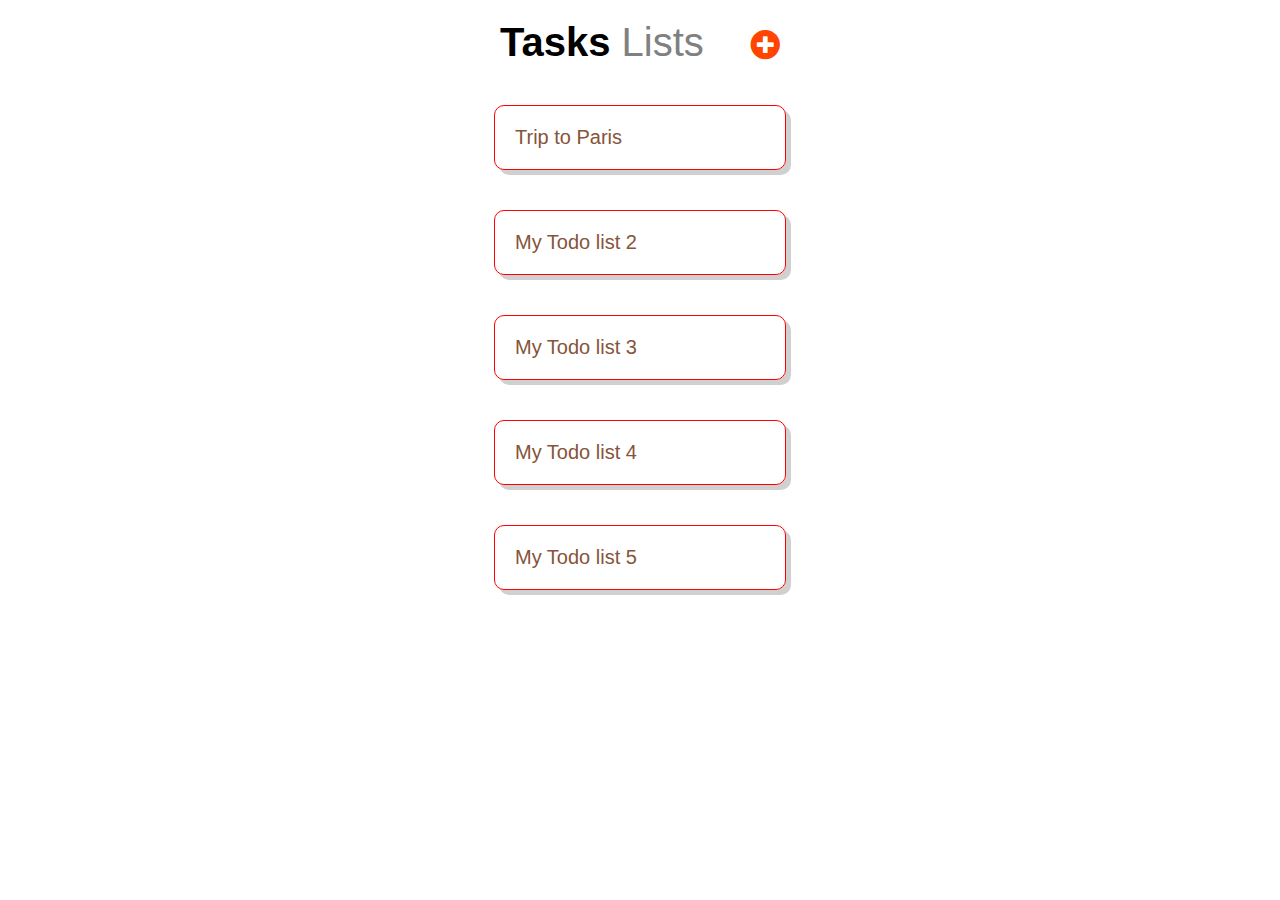
<file: index.html>
<!DOCTYPE html>
<html lang="en">
<head>
    <meta charset="UTF-8">
    <meta http-equiv="X-UA-Compatible" content="IE=edge">
    <meta name="viewport" content="width=device-width, initial-scale=1.0">
    <title>Document</title>
    <link rel="stylesheet" href="./index.css">
    <link rel="stylesheet" href="https://cdnjs.cloudflare.com/ajax/libs/font-awesome/5.15.4/css/all.min.css" integrity="sha512-1ycn6IcaQQ40/MKBW2W4Rhis/DbILU74C1vSrLJxCq57o941Ym01SwNsOMqvEBFlcgUa6xLiPY/NS5R+E6ztJQ==" crossorigin="anonymous" referrerpolicy="no-referrer" >
</head>
<body>
    <div class="main">
        <div class="task">
            <span style="font-weight:bolder">Tasks</span> <span style="color: gray;">Lists</span>
            <a href="./third.html"><i class="fas fa-plus-circle" style="color: orangered;font-size: 30px;margin-left: 35px;"></i></a>
        </div>
            <div class="todo"><a href="./paris.html" style="text-decoration: none;color: #865439;"> Trip to Paris</a></div>
            <div class="todo">My Todo list 2</div>
            <div class="todo">My Todo list 3</div>
            <div class="todo">My Todo list 4</div>
            <div class="todo">My Todo list 5</div>
    </div>
</body>
</html>
</file>
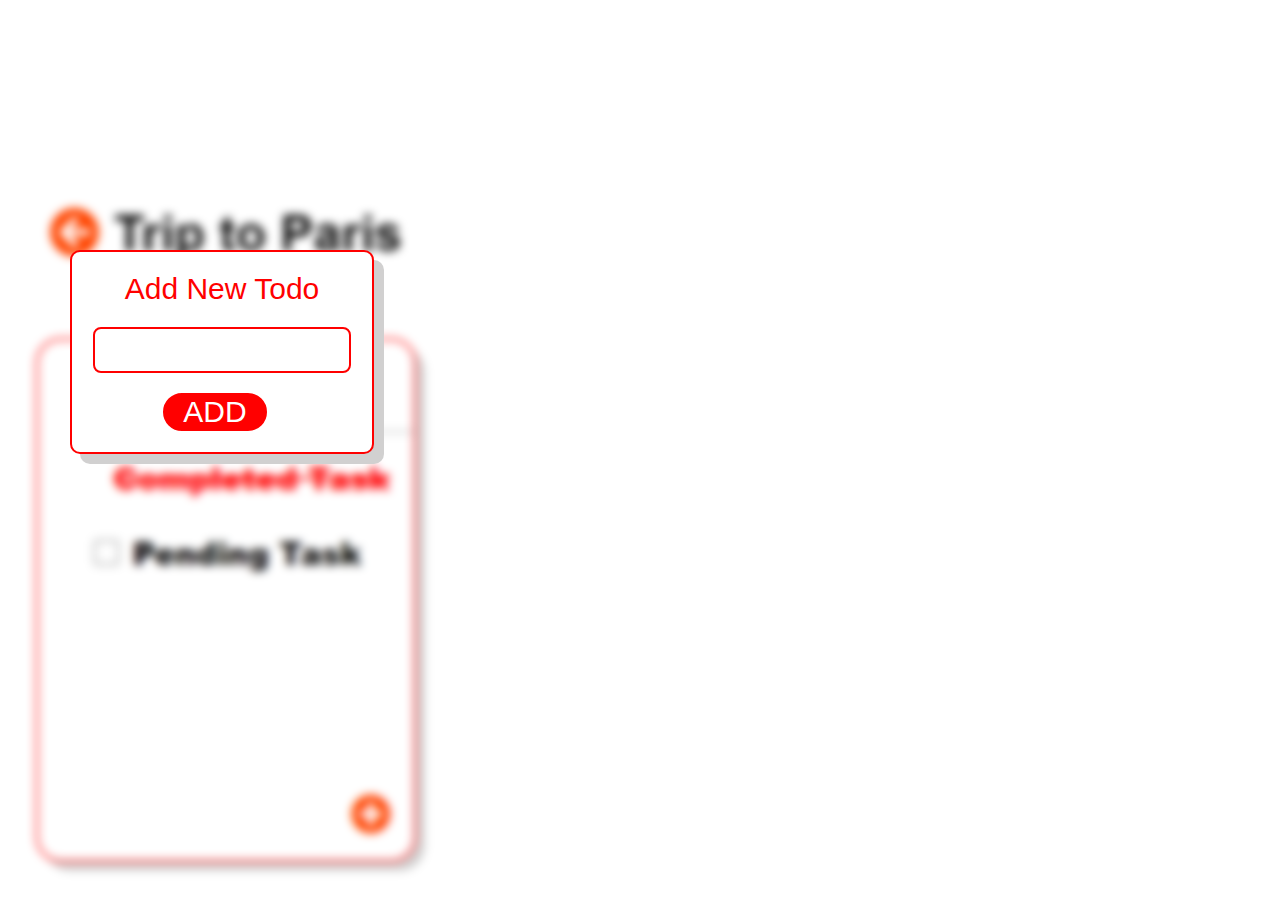
<file: last.html>
<!DOCTYPE html>
<html lang="en">
<head>
    <meta charset="UTF-8">
    <meta http-equiv="X-UA-Compatible" content="IE=edge">
    <meta name="viewport" content="width=device-width, initial-scale=1.0">
    <title>Document</title>
    <link rel="stylesheet" href="./last.css">
</head>
<body>
    <div class="rd">
        <div class="img"></div>
        <div id="center">
            <div class="add">
                <div class="ant">Add New Todo</div>
                <input type="box" id="box" name="box" class="box">
                <div class="button">
                    <a href="#" style="text-decoration: none;color: white;">
                        ADD  
                    </a>
                </div>
            </div>
        </div>
    </div>

</body>
</html>
</file>
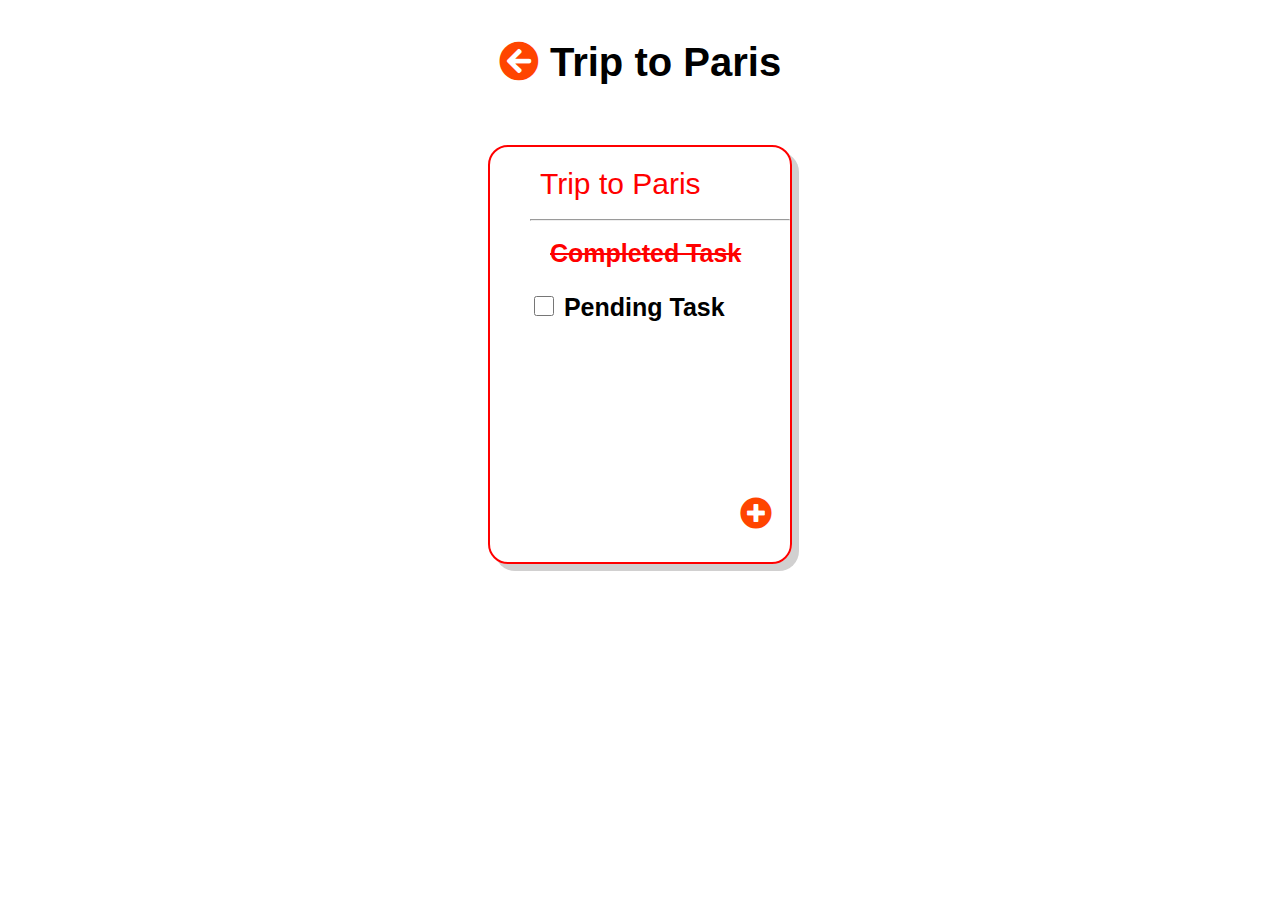
<file: paris.html>
<!DOCTYPE html>
<html lang="en">
<head>
    <meta charset="UTF-8">
    <meta http-equiv="X-UA-Compatible" content="IE=edge">
    <meta name="viewport" content="width=device-width, initial-scale=1.0">
    <title>Document</title>
    <link rel="stylesheet" href="https://cdnjs.cloudflare.com/ajax/libs/font-awesome/5.15.4/css/all.min.css" integrity="sha512-1ycn6IcaQQ40/MKBW2W4Rhis/DbILU74C1vSrLJxCq57o941Ym01SwNsOMqvEBFlcgUa6xLiPY/NS5R+E6ztJQ==" crossorigin="anonymous" referrerpolicy="no-referrer">
    <link rel="stylesheet" href="paris.css">
</head>
<body>
    <div class="sec">

        <div class="ttp">
            <a href="index.html"><span style="color: orangered;"><i class="fas fa-arrow-circle-left"></i></span></a>   Trip to Paris
        </div>
        <div class="yes">
            <div id="one">Trip to Paris</div><hr>
            <div id="hey">Completed Task</div>
            <form action="">
                <input type="checkbox" name="check" id="check" style="width: 20px;height: 20px;"> Pending Task
            </form>
            <div class="add"><a href="./last.html"><span style="color: orangered;margin-left:210px;"><i class="fas fa-2x fa-plus-circle"></i></span></a></div>

        </div>
    </div>
</body>
</html>
</file>
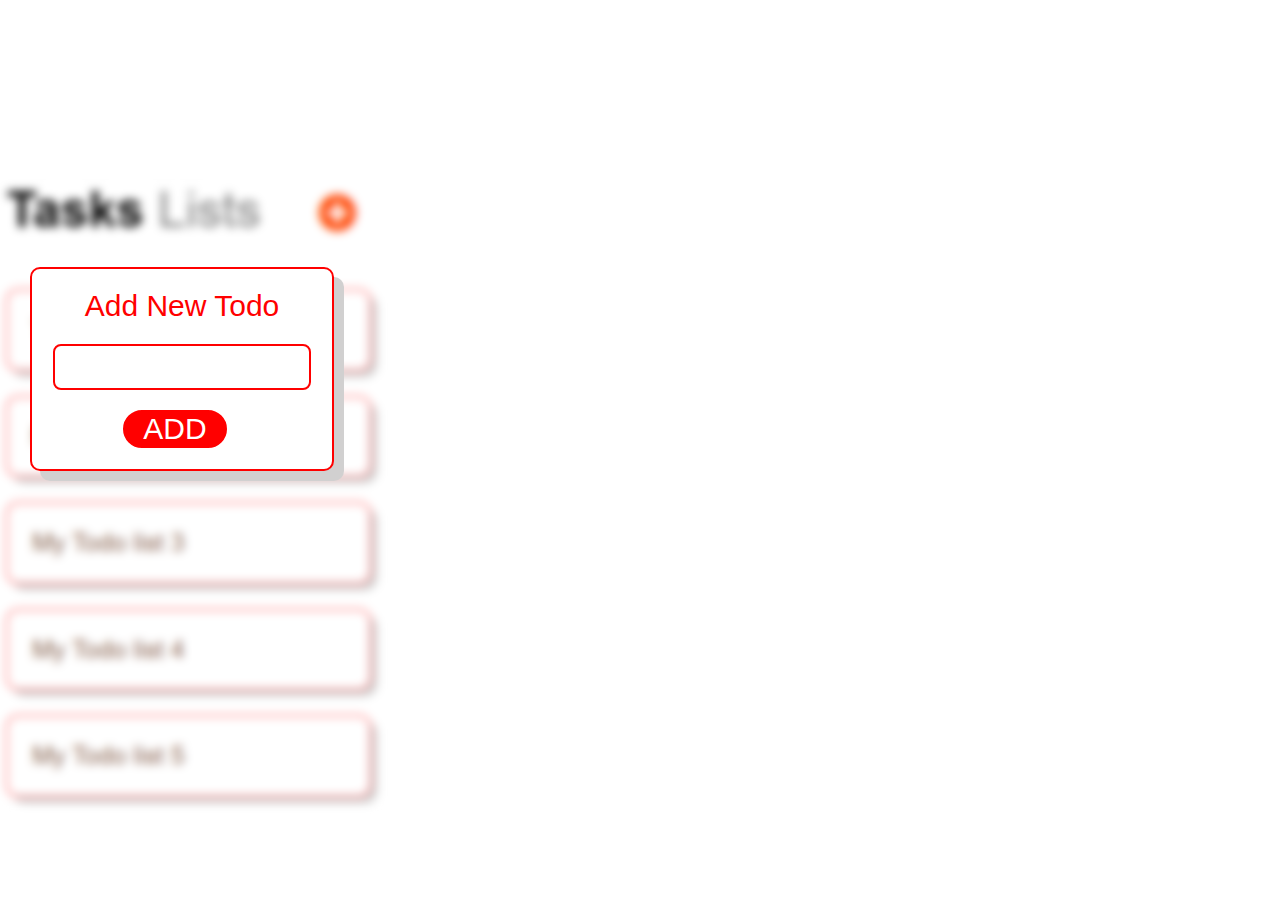
<file: third.html>
<!DOCTYPE html>
<html lang="en">
<head>
    <meta charset="UTF-8">
    <meta http-equiv="X-UA-Compatible" content="IE=edge">
    <meta name="viewport" content="width=device-width, initial-scale=1.0">
    <title>Document</title>
    <link rel="stylesheet" href="./third.css">
</head>
<body>
    <div class="rd">
        <div class="img"></div>
        <div id="center">
            <div class="add">
                <div class="ant">Add New Todo</div>
                <input type="box" id="box" name="box" class="box">
                <div class="button">
                    <a href="#" style="text-decoration: none;color: white;">
                        ADD  
                    </a>
                </div>
            </div>
        </div>
    </div>
</body>
</html>
</file>
<file: index.css>
body{
    font-family: "adobe-clean", sans-serif;
    margin: 0px;
    padding: 0px;
}
div.main{
    display: grid;
    grid-template-columns: 1fr;
    justify-items: center;
    margin-top: 40px 4px;
}
.task{
    font-size: 40px;
    padding: 20px;
}
div.todo{
    color: #865439;
    border:1px solid red;
    border-radius: 10px;
    width: 250px;
    height: fit-content;
    padding: 20px;
    margin: 20px;
    font-size: 20px;
    box-shadow: 5px 5px  rgb(209, 208, 208);

}
</file>
<file: last.css>
body{
    font-family: "adobe-clean", sans-serif;
    margin: 0px;
    padding: 0px;
}
div.img{
    background-image: url("./paris.png");
    background-repeat: no-repeat;
    height: 730px;
    /* height: 640px; */
    position: absolute;
    bottom: 0;
    right: 0;
    left: 0;
    filter: blur(5px);
    z-index: -1;
}
div#center{
    margin-top: 250px;
    margin-left: 70px;
    z-index: 5;
}
div.add{
    background-color: white;
    border: 2px solid red;
    border-radius: 10px;
    height: 200px;
    width: 300px;
    display: grid;
    justify-content: center;
    z-index: 5;
    box-shadow: 10px 10px  rgb(209, 208, 208);

}
.ant{
    color: red;
    font-size: 30px;
    text-align: center;
    padding-top: 20px;
}
.box{
    border: 2px solid red;
    border-radius: 8px;
    height: 40px;
    width: 250px;
}
.button{
    height: fit-content;
    width:100px;
    border: 2px solid red;
    background-color: red;
    border-radius: 20px;
    text-align: center;
    font-size: 30px;
    margin-left: 70px;
}
@media screen and (min-width:320px) and (max-width:420px) {
    div.img{
        position: absolute;
        right: 0;
        left: -15px;
        background-size: 100%;

        height: 640px;
        width: 380px;
    }
    div#center{
        margin-top: 218px;
        margin-left: 23px;
    }
}
@media screen and (min-width:410px) and (max-width:825px) {
    div.img{
        position: absolute;
        right: 0;
        bottom: 87px;
        left: 15px;

    }
    div#center{
        margin-left: 53px;
    }
}
@media screen and (min-width:767px) and (max-width:1024px) {
    div.img{
        position: absolute;
        right: 0;
        left: 170px;
        height: 840px;
    }
    div#center{
        margin-top: 425px;
        margin-left: 240px;
    }
}
</file>
<file: paris.css>
body{
    font-family:"adobe-clean",sans-serif ;
}
div#hey{
    color: red;
    text-decoration: line-through;
    font-size: 25px;
    font-weight: 800;
    padding: 10px 0px 5px 20px ;
    
}
div#one{
    color: red;
    font-size: 30px;
    padding: 10px;
}
form{
    font-size: 25px;
    font-weight: 900;
    padding:20px 0px 175px 0px;
}
div.yes{
    border: 2px solid red;
    float: left;
    margin: 20px;
    border-radius: 20px;
    width: 260px;
    height: 400px;
    padding: 10px 0px 5px 40px;
    box-shadow: 7px 7px  rgb(209, 208, 208);
}
div.sec{
    display: grid;
    grid-template-columns: 1fr;
    justify-items: center;
    margin: 40px 4px;

}
/* @media screen and (min-width:767px) and (max-width:1024px) {
    div.sec{
        display: grid;
        justify-items: center;
        text-align: center;
        margin-top: 95px;
    }
} */
div.back{
    display: flex;
    justify-content: center;
    align-items: center;
    margin:0px 50px 50px 50px;
}
div.ttp{
    font-size: 40px;
    margin-bottom: 40px;
    font-weight: bold;
}
</file>
<file: third.css>
body{
    font-family: "adobe-clean", sans-serif;
    margin: 0px;
    padding: 0px;
}
div.img{
    background-image: url("./task.png");
    background-repeat: no-repeat;
    height: 730px;
    position: absolute;
    bottom: 0;
    right: 0;
    left: 0;
    filter: blur(5px);
    z-index: -1;
}
div#center{
    margin-top: 267px;
    margin-left: 30px;
    z-index: 5;
}
div.add{
    background-color: white;
    border: 2px solid red;
    border-radius: 10px;
    height: 200px;
    width: 300px;
    display: grid;
    justify-content: center;
    z-index: 5;
    box-shadow: 10px 10px  rgb(209, 208, 208);

}
.ant{
    color: red;
    font-size: 30px;
    text-align: center;
    padding-top: 20px;
}
.box{
    border: 2px solid red;
    border-radius: 8px;
    height: 40px;
    width: 250px;
}
.button{
    height: fit-content;
    width:100px;
    border: 2px solid red;
    background-color: red;
    border-radius: 20px;
    text-align: center;
    font-size: 30px;
    margin-left: 70px;
}
@media screen and (min-width:320px) and (max-width:767px) {
    div.img{
        height: 640px;
        width: 380px;
    }
}
@media screen and (min-width:410px) and (max-width:825px) {
    div.img{
        height: 800px;
        width: 380px;
    }
}

@media screen and (min-width:768px) and (max-width:1024px) {
    div.img{
        height: 960px;
        width: 380px;
    }
    div.rd{
        position: absolute;
        top: 20px;
        bottom: 11px;
        left: 215px;
    }
}
</file>
